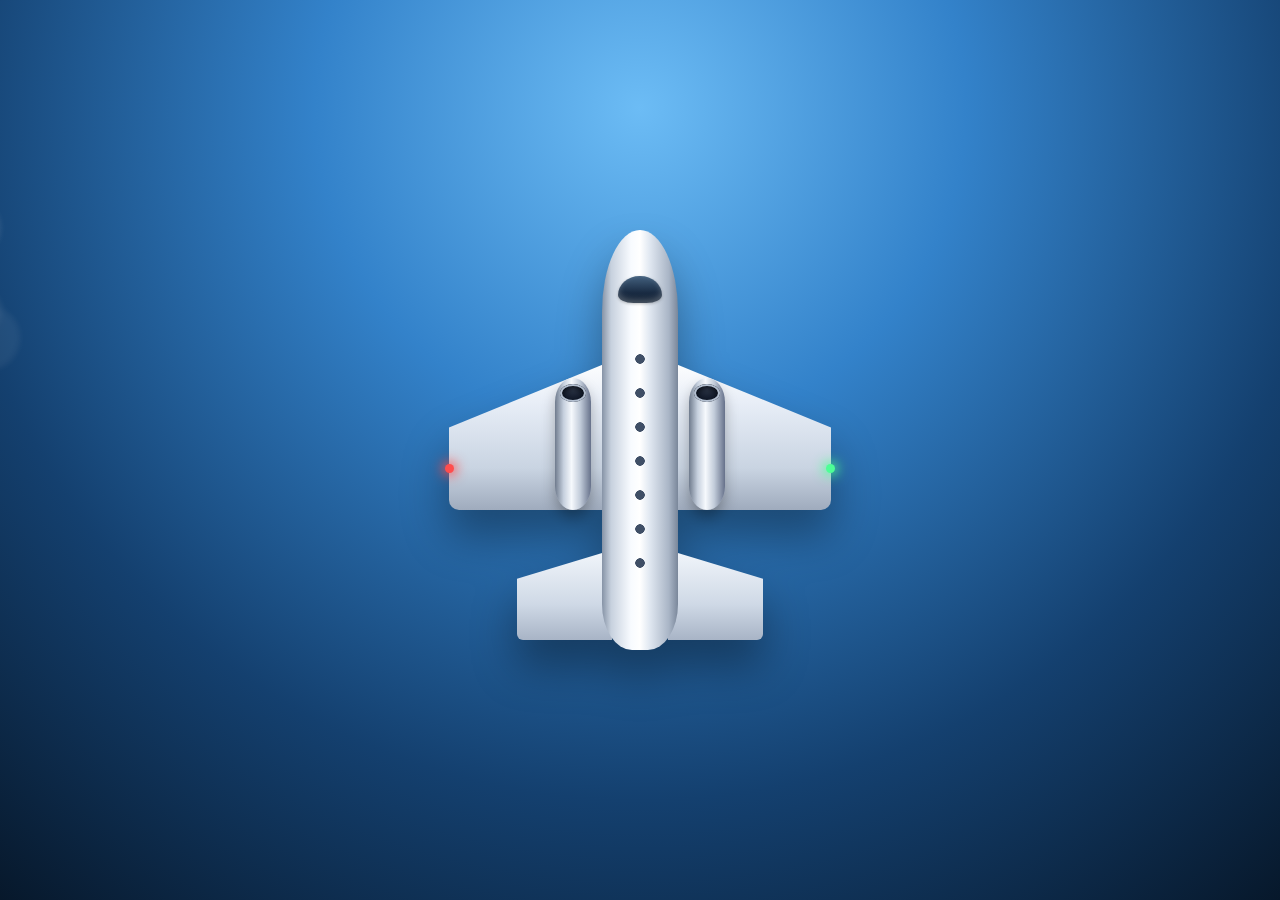
<file: aeroplane.html>
<!DOCTYPE html>
<html lang="en">
<head>
<meta charset="UTF-8" />
<meta name="viewport" content="width=device-width, initial-scale=1" />
<title>CSS Aeroplane ✈️</title>
<style>
  *, *::before, *::after { box-sizing: border-box; }

  html, body { height: 100%; margin: 0; }

  body {
    display: grid;
    place-items: center;
    overflow: hidden;
    background: radial-gradient(circle at 50% 12%,
                #6cbcf5 0%, #3382ca 32%, #14406f 68%, #07182b 100%);
    font-family: system-ui, -apple-system, "Segoe UI", sans-serif;
  }

  /* ---------------- CLOUDS ---------------- */
  .cloud {
    position: fixed;
    left: -200px;
    width: 140px;
    height: 44px;
    background: rgba(255, 255, 255, 0.22);
    border-radius: 999px;
    filter: blur(3px);
    pointer-events: none;
    animation: drift linear infinite;
  }
  .cloud::before,
  .cloud::after {
    content: "";
    position: absolute;
    background: inherit;
    border-radius: 50%;
  }
  .cloud::before { width: 62px; height: 62px; top: -28px; left: 16px; }
  .cloud::after  { width: 44px; height: 44px; top: -18px; right: 18px; }

  .cloud:nth-child(1) { top:  6%; animation-duration: 46s; animation-delay:  -4s; }
  .cloud:nth-child(2) { top: 22%; animation-duration: 64s; animation-delay: -38s; opacity: .55; width: 200px; height: 60px; }
  .cloud:nth-child(3) { top: 44%; animation-duration: 54s; animation-delay: -20s; opacity: .45; }
  .cloud:nth-child(4) { top: 66%; animation-duration: 72s; animation-delay: -55s; opacity: .50; width: 180px; height: 52px; }
  .cloud:nth-child(5) { top: 84%; animation-duration: 50s; animation-delay: -12s; opacity: .35; }
  .cloud:nth-child(6) { top: 34%; animation-duration: 84s; animation-delay: -66s; opacity: .28; width: 220px; height: 64px; }

  @keyframes drift {
    from { transform: translateX(0); }
    to   { transform: translateX(calc(100vw + 420px)); }
  }

  /* ---------------- SCENE ---------------- */
  .scene {
    position: relative;
    z-index: 1;
    width: 420px;
    height: 480px;
  }

  .plane {
    position: absolute;
    inset: 0;
    filter: drop-shadow(0 26px 22px rgba(0, 0, 0, 0.35));
    animation: float 5s ease-in-out infinite;
  }

  @keyframes float {
    0%, 100% { transform: translateY(-10px) rotate(-2deg); }
    50%      { transform: translateY(10px)  rotate(2deg);  }
  }

  /* ---------------- WINGS ---------------- */
  .wing {
    position: absolute;
    top: 150px;
    width: 165px;
    height: 150px;
    z-index: 1;
    background: linear-gradient(180deg,
                #ffffff 0%, #e8eef7 28%, #c9d4e2 72%, #9fabbd 100%);
    clip-path: polygon(0 0, 100% 45%, 100% 100%, 0 100%);
    border-radius: 0 10px 10px 0;
  }
  .wing.right { left: 236px; }
  .wing.left  { left:  19px; transform: scaleX(-1); }

  /* ---------------- TAIL WINGS ---------------- */
  .tail {
    position: absolute;
    top: 340px;
    width: 95px;
    height: 90px;
    z-index: 1;
    background: linear-gradient(180deg, #f2f6fb 0%, #cfd9e6 60%, #a8b4c6 100%);
    clip-path: polygon(0 0, 100% 32%, 100% 100%, 0 100%);
    border-radius: 0 6px 6px 0;
  }
  .tail.right { left: 238px; }
  .tail.left  { left:  87px; transform: scaleX(-1); }

  /* ---------------- ENGINES ---------------- */
  .engine {
    position: absolute;
    top: 168px;
    width: 36px;
    height: 132px;
    z-index: 2;
    border-radius: 18px / 24px;
    background: linear-gradient(90deg,
                #6f7b8d 0%, #c6d0de 24%, #f6f9fd 46%,
                #c2ccda 70%, #66718a 100%);
    box-shadow: 0 8px 14px rgba(0, 0, 0, 0.28);
  }
  .engine.left  { left: 125px; }
  .engine.right { left: 259px; }

.engine span {
  position: absolute;
  left: 50%;
  top: 6px;
  transform: translateX(-50%);
  width: 26px;
  height: 18px;
  border-radius: 50%;
  background: radial-gradient(ellipse at 50% 30%, #2b3446 0%, #0a1120 75%);
  box-shadow:
    inset 0 0 0 2px #b3bfd0,
    inset 0 3px 6px rgba(0, 0, 0, 0.6);
}

  /* ---------------- FUSELAGE ---------------- */
  .fuselage {
    position: absolute;
    left: 172px;
    top: 20px;
    width: 76px;
    height: 420px;
    z-index: 3;
    border-radius: 38px 38px 30px 30px / 82px 82px 46px 46px;
    background: linear-gradient(90deg,
                #8693a6 0%,  #c7d1de 12%, #f8fbff 38%,
                #ffffff 50%, #e2e9f2 62%, #a9b5c6 88%, #7a879a 100%);
  }

  /* cockpit glass */
  .cockpit {
    position: absolute;
    left: 50%;
    top: 46px;
    transform: translateX(-50%);
    width: 44px;
    height: 27px;
    border-radius: 50% 50% 36% 36% / 72% 72% 30% 30%;
    background: linear-gradient(180deg, #43617f 0%, #1a2c44 60%, #0e1c2e 100%);
    box-shadow: inset 0 -3px 6px rgba(255, 255, 255, 0.28),
                0 1px 3px rgba(0, 0, 0, 0.25);
  }

  /* passenger windows */
  .windows {
    position: absolute;
    left: 50%;
    top: 112px;
    transform: translateX(-50%);
    width: 16px;
    height: 238px;
    background-image: radial-gradient(circle at 50% 50%,
                      #2a3b55 0 4.5px, transparent 5px);
    background-size: 16px 34px;
    background-repeat: repeat-y;
    opacity: .9;
  }

  /* ---------------- WINGTIP LIGHTS ---------------- */
  .light {
    position: absolute;
    top: 254px;
    width: 9px;
    height: 9px;
    border-radius: 50%;
    z-index: 4;
    animation: blink 1.6s ease-in-out infinite;
  }
  .light.red {
    left: 15px;
    background: #ff4d4d;
    box-shadow: 0 0 12px 3px rgba(255, 77, 77, 0.85);
  }
  .light.green {
    left: 396px;
    background: #4dff96;
    box-shadow: 0 0 12px 3px rgba(77, 255, 150, 0.85);
    animation-delay: .8s;
  }

  @keyframes blink {
    0%, 100% { opacity: 1; }
    50%      { opacity: .25; }
  }

  /* ---------------- RESPONSIVE ---------------- */
  @media (max-width: 520px), (max-height: 620px) {
    .scene { transform: scale(0.68); }
  }
</style>
</head>
<body>

  <!-- drifting clouds -->
  <div class="cloud"></div>
  <div class="cloud"></div>
  <div class="cloud"></div>
  <div class="cloud"></div>
  <div class="cloud"></div>
  <div class="cloud"></div>

  <!-- the aeroplane -->
  <div class="scene">
    <div class="plane">

      <!-- main wings -->
      <div class="wing left"></div>
      <div class="wing right"></div>

      <!-- tail wings -->
      <div class="tail left"></div>
      <div class="tail right"></div>

      <!-- engines -->
      <div class="engine left"><span></span></div>
      <div class="engine right"><span></span></div>

      <!-- wingtip navigation lights -->
      <div class="light red"></div>
      <div class="light green"></div>

      <!-- fuselage + details -->
      <div class="fuselage">
        <div class="cockpit"></div>
        <div class="windows"></div>
      </div>

    </div>
  </div>

</body>
</html>
</file>
